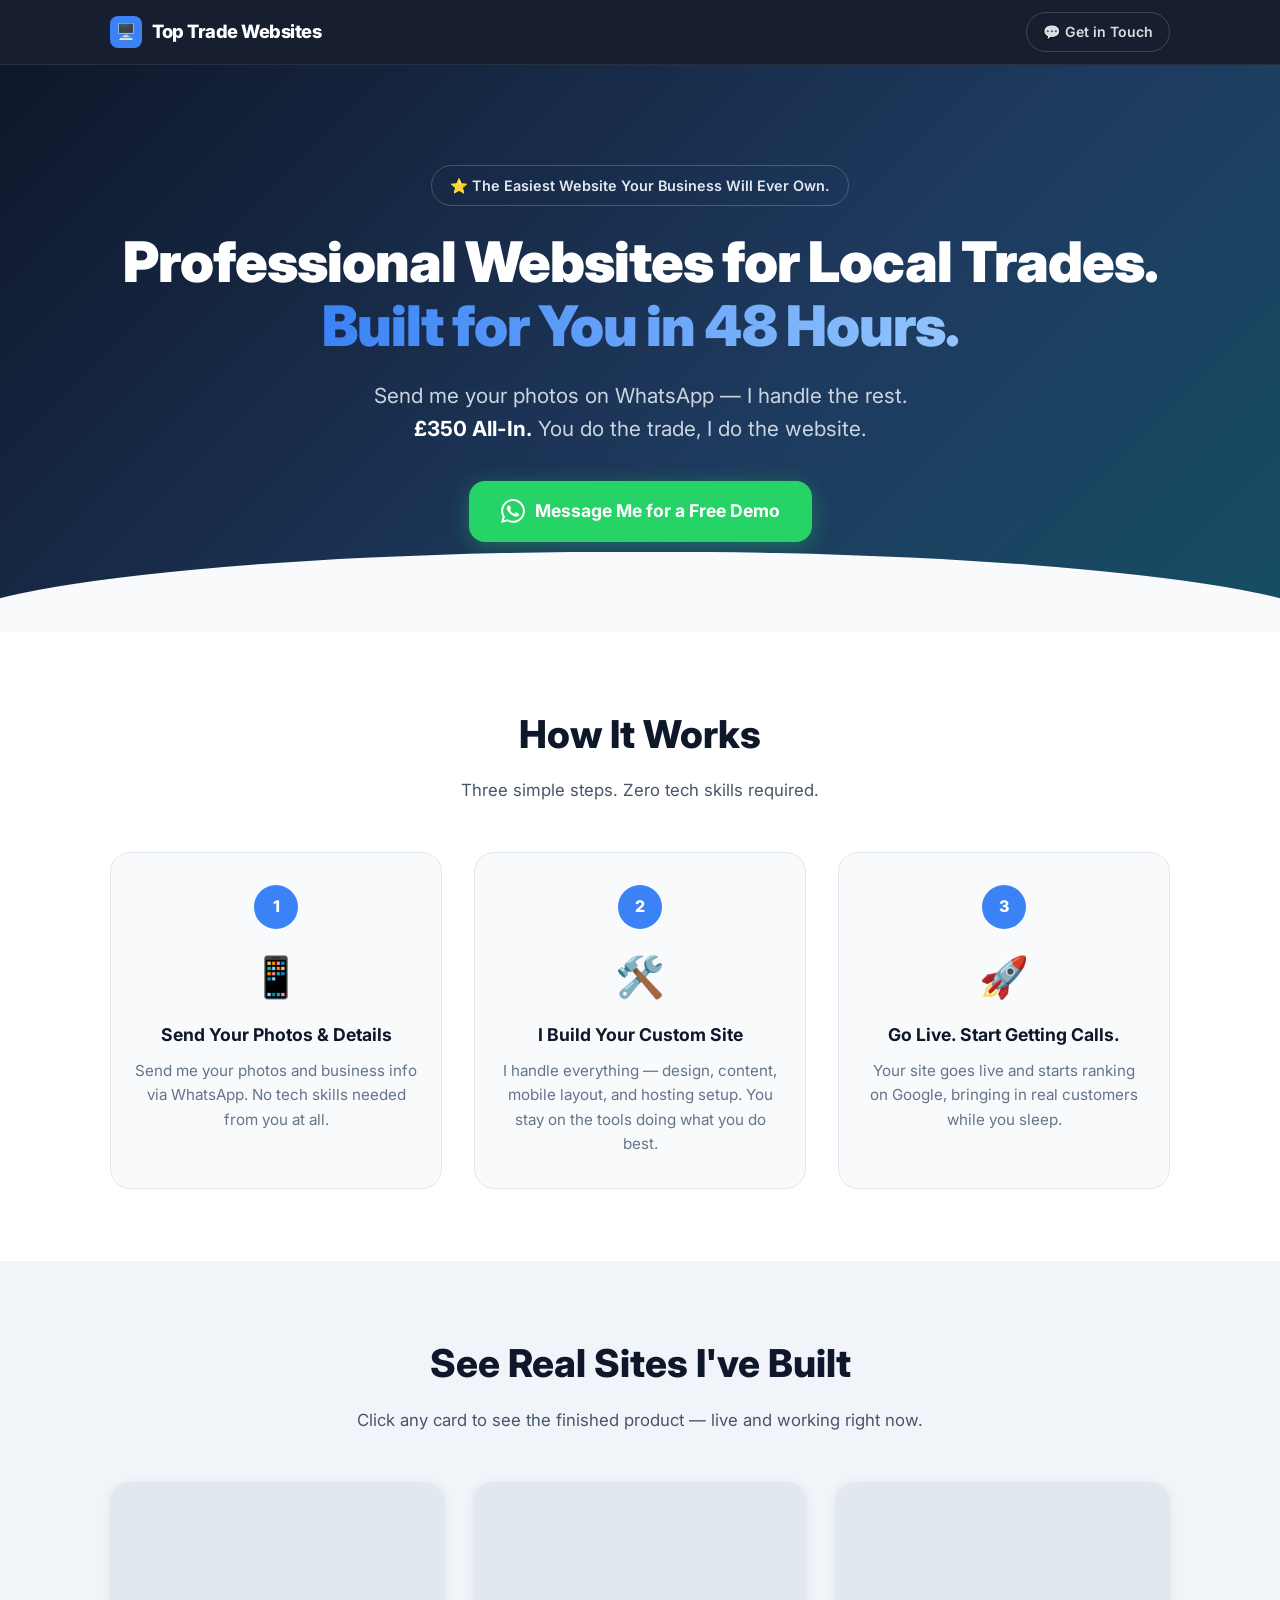
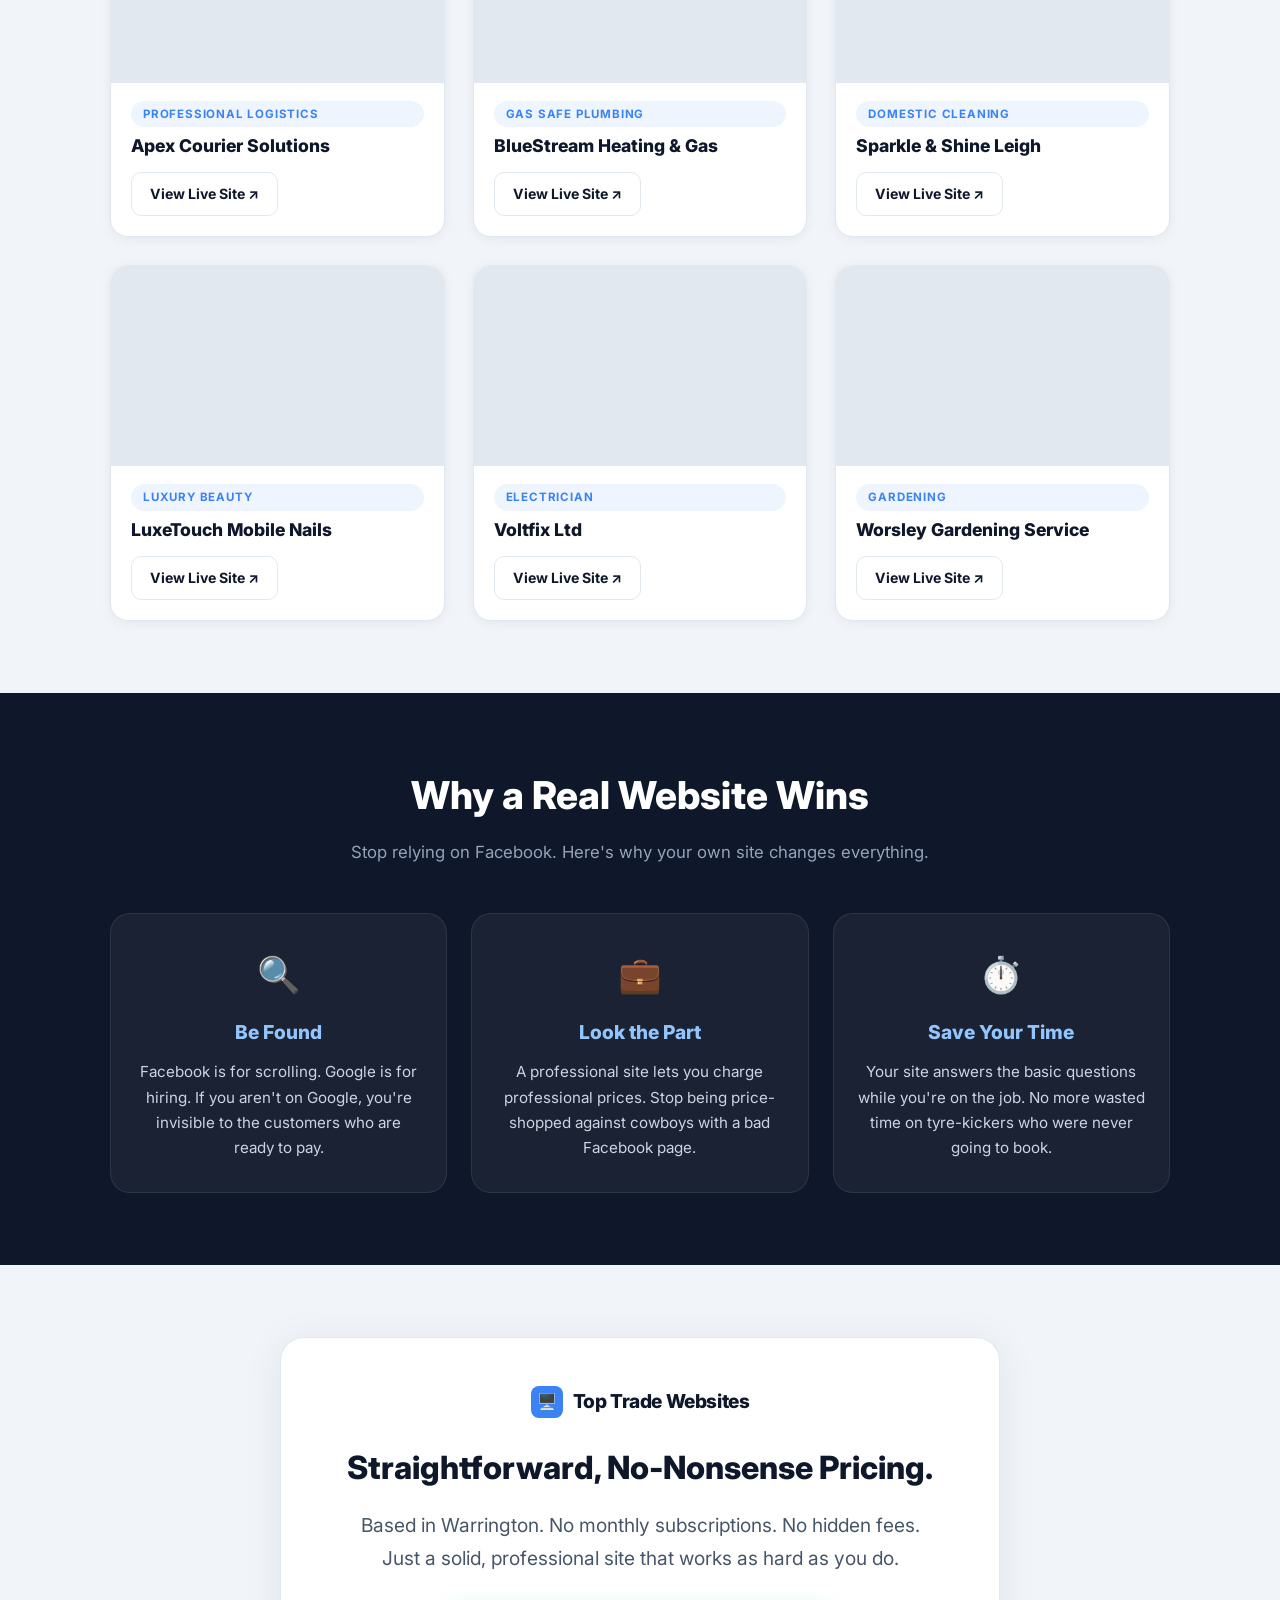
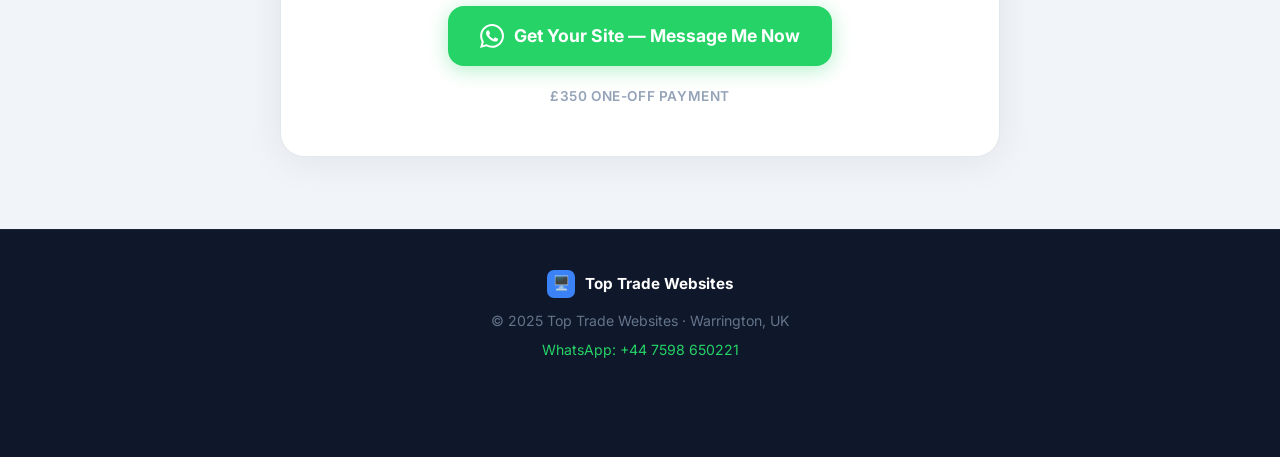
<file: index.html>
<!DOCTYPE html>
<html lang="en">
<head>
  <!-- Google tag (gtag.js) -->
<script async src="https://www.googletagmanager.com/gtag/js?id=G-680BMSB467"></script>
<script>
  window.dataLayer = window.dataLayer || [];
  function gtag(){dataLayer.push(arguments);}
  gtag('js', new Date());

  gtag('config', 'G-680BMSB467');
</script>
  <meta charset="UTF-8" />
  <meta name="viewport" content="width=device-width, initial-scale=1.0" />
  <meta name="description" content="Top Trade Websites — Professional websites for UK local tradespeople. Built for you in 48 hours. £350 all-in. Based in Warrington." />
  <title>Top Trade Websites | Professional Sites for Local Trades</title>

  <!-- Google Font -->
  <link rel="preconnect" href="https://fonts.googleapis.com" />
  <link rel="preconnect" href="https://fonts.gstatic.com" crossorigin />
  <link href="https://fonts.googleapis.com/css2?family=Inter:wght@400;600;700;800;900&display=swap" rel="stylesheet" />

  <link rel="stylesheet" href="style.css" />
</head>
<body>

  <!-- ===================== NAVBAR ===================== -->
  <nav class="navbar">
    <div class="container">
      <div class="navbar-brand">
        <div class="navbar-brand-icon">🖥️</div>
        Top Trade Websites
      </div>
      <a href="https://wa.me/447598650221" target="_blank" rel="noopener" class="navbar-cta">
        💬 Get in Touch
      </a>
    </div>
  </nav>

  <!-- ===================== HERO ===================== -->
  <section class="hero">
    <div class="container">
      <div class="inline-flex items-center gap-2 px-4 py-2 rounded-full bg-white/10 border border-white/20 text-sm font-medium mb-6" style="display:inline-flex; align-items:center; gap:8px; padding:8px 18px; border-radius:50px; border:1px solid rgba(255,255,255,0.2); font-size:0.9rem; font-weight:600; margin-bottom:24px; color:#e2e8f0;">
        ⭐ The Easiest Website Your Business Will Ever Own.
      </div>
      <h1 class="hero-headline">
        Professional Websites for Local Trades.
        <span>Built for You in 48 Hours.</span>
      </h1>
      <p class="hero-subheadline">
        Send me your photos on WhatsApp — I handle the rest.<br />
        <strong>£350 All-In.</strong> You do the trade, I do the website.
      </p>
      <!-- WhatsApp CTA — links to 447598650221 -->
      <a href="https://wa.me/447598650221" target="_blank" rel="noopener" class="btn-whatsapp">
        <svg viewBox="0 0 24 24" xmlns="http://www.w3.org/2000/svg"><path d="M17.472 14.382c-.297-.149-1.758-.867-2.03-.967-.273-.099-.471-.148-.67.15-.197.297-.767.966-.94 1.164-.173.199-.347.223-.644.075-.297-.15-1.255-.463-2.39-1.475-.883-.788-1.48-1.761-1.653-2.059-.173-.297-.018-.458.13-.606.134-.133.298-.347.446-.52.149-.174.198-.298.298-.497.099-.198.05-.371-.025-.52-.075-.149-.669-1.612-.916-2.207-.242-.579-.487-.5-.669-.51-.173-.008-.371-.01-.57-.01-.198 0-.52.074-.792.372-.272.297-1.04 1.016-1.04 2.479 0 1.462 1.065 2.875 1.213 3.074.149.198 2.096 3.2 5.077 4.487.709.306 1.262.489 1.694.625.712.227 1.36.195 1.871.118.571-.085 1.758-.719 2.006-1.413.248-.694.248-1.289.173-1.413-.074-.124-.272-.198-.57-.347m-5.421 7.403h-.004a9.87 9.87 0 01-5.031-1.378l-.361-.214-3.741.982.998-3.648-.235-.374a9.86 9.86 0 01-1.51-5.26c.001-5.45 4.436-9.884 9.888-9.884 2.64 0 5.122 1.03 6.988 2.898a9.825 9.825 0 012.893 6.994c-.003 5.45-4.437 9.884-9.885 9.884m8.413-18.297A11.815 11.815 0 0012.05 0C5.495 0 .16 5.335.157 11.892c0 2.096.547 4.142 1.588 5.945L.057 24l6.305-1.654a11.882 11.882 0 005.683 1.448h.005c6.554 0 11.89-5.335 11.893-11.893a11.821 11.821 0 00-3.48-8.413z"/></svg>
        Message Me for a Free Demo
      </a>
    </div>
  </section>

  <!-- ===================== HOW IT WORKS ===================== -->
  <section class="section how-it-works">
    <div class="container">
      <h2 class="section-title">How It Works</h2>
      <p class="section-sub">Three simple steps. Zero tech skills required.</p>
      <div class="steps-grid">

        <!-- Step 1 -->
        <div class="step-card">
          <div class="step-number">1</div>
          <div class="step-icon">📱</div>
          <h3 class="step-title">Send Your Photos &amp; Details</h3>
          <p class="step-desc">Send me your photos and business info via WhatsApp. No tech skills needed from you at all.</p>
        </div>

        <!-- Step 2 -->
        <div class="step-card">
          <div class="step-number">2</div>
          <div class="step-icon">🛠️</div>
          <h3 class="step-title">I Build Your Custom Site</h3>
          <p class="step-desc">I handle everything — design, content, mobile layout, and hosting setup. You stay on the tools doing what you do best.</p>
        </div>

        <!-- Step 3 -->
        <div class="step-card">
          <div class="step-number">3</div>
          <div class="step-icon">🚀</div>
          <h3 class="step-title">Go Live. Start Getting Calls.</h3>
          <p class="step-desc">Your site goes live and starts ranking on Google, bringing in real customers while you sleep.</p>
        </div>

      </div>
    </div>
  </section>

  <!-- ===================== PORTFOLIO DEMO GRID ===================== -->
  <section class="section portfolio-section">
    <div class="container">
      <h2 class="section-title">See Real Sites I've Built</h2>
      <p class="section-sub">Click any card to see the finished product — live and working right now.</p>

      <div class="portfolio-grid">

        <!-- ================== START PORTFOLIO CARD ==================
             HOW TO ADD A NEW CARD:
             1. Copy everything between START PORTFOLIO CARD and END PORTFOLIO CARD
             2. Paste it inside the .portfolio-grid div
             3. Update: trade-type text, business name, both href URLs, and iframe src
             ==================================================== -->
        <div class="portfolio-card">
          <div class="card-preview">
            <iframe src="https://ruty263.github.io/apexcourier/" loading="lazy" title="Apex Courier Solutions website preview"></iframe>
          </div>
          <div class="card-body">
            <div class="card-trade-type">Professional Logistics</div>
            <div class="card-name">Apex Courier Solutions</div>
            <a href="https://ruty263.github.io/apexcourier/" target="_blank" rel="noopener" class="btn-view-site">
              View Live Site ↗
            </a>
          </div>
        </div>
        <!-- ================== END PORTFOLIO CARD ================== -->

        <!-- ================== START PORTFOLIO CARD ==================
             HOW TO ADD A NEW CARD:
             1. Copy everything between START PORTFOLIO CARD and END PORTFOLIO CARD
             2. Paste it inside the .portfolio-grid div
             3. Update: trade-type text, business name, both href URLs, and iframe src
             ==================================================== -->
        <div class="portfolio-card">
          <div class="card-preview">
            <iframe src="https://ruty263.github.io/bluestream/" loading="lazy" title="BlueStream Heating & Gas website preview"></iframe>
          </div>
          <div class="card-body">
            <div class="card-trade-type">Gas Safe Plumbing</div>
            <div class="card-name">BlueStream Heating &amp; Gas</div>
            <a href="https://ruty263.github.io/bluestream/" target="_blank" rel="noopener" class="btn-view-site">
              View Live Site ↗
            </a>
          </div>
        </div>
        <!-- ================== END PORTFOLIO CARD ================== -->

        <!-- ================== START PORTFOLIO CARD ==================
             HOW TO ADD A NEW CARD:
             1. Copy everything between START PORTFOLIO CARD and END PORTFOLIO CARD
             2. Paste it inside the .portfolio-grid div
             3. Update: trade-type text, business name, both href URLs, and iframe src
             ==================================================== -->
        <div class="portfolio-card">
          <div class="card-preview">
            <iframe src="https://ruty263.github.io/sparkle/" loading="lazy" title="Sparkle & Shine Leigh website preview"></iframe>
          </div>
          <div class="card-body">
            <div class="card-trade-type">Domestic Cleaning</div>
            <div class="card-name">Sparkle &amp; Shine Leigh</div>
            <a href="https://ruty263.github.io/sparkle/" target="_blank" rel="noopener" class="btn-view-site">
              View Live Site ↗
            </a>
          </div>
        </div>
        <!-- ================== END PORTFOLIO CARD ================== -->

        <!-- ================== START PORTFOLIO CARD ==================
             HOW TO ADD A NEW CARD:
             1. Copy everything between START PORTFOLIO CARD and END PORTFOLIO CARD
             2. Paste it inside the .portfolio-grid div
             3. Update: trade-type text, business name, both href URLs, and iframe src
             ==================================================== -->
        <div class="portfolio-card">
          <div class="card-preview">
            <iframe src="https://ruty263.github.io/luxetouchnails/" loading="lazy" title="LuxeTouch Mobile Nails website preview"></iframe>
          </div>
          <div class="card-body">
            <div class="card-trade-type">Luxury Beauty</div>
            <div class="card-name">LuxeTouch Mobile Nails</div>
            <a href="https://ruty263.github.io/luxetouchnails/" target="_blank" rel="noopener" class="btn-view-site">
              View Live Site ↗
            </a>
          </div>
        </div>
        <!-- ================== END PORTFOLIO CARD ================== -->

        <!-- ================== START PORTFOLIO CARD ==================
             HOW TO ADD A NEW CARD:
             1. Copy everything between START PORTFOLIO CARD and END PORTFOLIO CARD
             2. Paste it inside the .portfolio-grid div
             3. Update: trade-type text, business name, both href URLs, and iframe src
             ==================================================== -->
        <div class="portfolio-card">
          <div class="card-preview">
            <iframe src="https://ruty263.github.io/voltfix1/" loading="lazy" title="Voltfix Ltd website preview"></iframe>
          </div>
          <div class="card-body">
            <div class="card-trade-type">Electrician</div>
            <div class="card-name">Voltfix Ltd</div>
            <a href="https://ruty263.github.io/voltfix1/" target="_blank" rel="noopener" class="btn-view-site">
              View Live Site ↗
            </a>
          </div>
        </div>
        <!-- ================== END PORTFOLIO CARD ================== -->

        <!-- ================== START PORTFOLIO CARD ==================
             HOW TO ADD A NEW CARD:
             1. Copy everything between START PORTFOLIO CARD and END PORTFOLIO CARD
             2. Paste it inside the .portfolio-grid div
             3. Update: trade-type text, business name, both href URLs, and iframe src
             ==================================================== -->
        <div class="portfolio-card">
          <div class="card-preview">
            <iframe src="https://ruty263.github.io/worsleygardening/" loading="lazy" title="Worsley Gardening Service website preview"></iframe>
          </div>
          <div class="card-body">
            <div class="card-trade-type">Gardening</div>
            <div class="card-name">Worsley Gardening Service</div>
            <a href="https://ruty263.github.io/worsleygardening/" target="_blank" rel="noopener" class="btn-view-site">
              View Live Site ↗
            </a>
          </div>
        </div>
        <!-- ================== END PORTFOLIO CARD ================== -->

      </div><!-- /portfolio-grid -->
    </div>
  </section>

  <!-- ===================== WHY A REAL WEBSITE WINS ===================== -->
  <section class="section why-section">
    <div class="container">
      <h2 class="section-title">Why a Real Website Wins</h2>
      <p class="section-sub">Stop relying on Facebook. Here's why your own site changes everything.</p>
      <div class="why-grid">

        <div class="why-card">
          <div class="why-icon">🔍</div>
          <h3 class="why-title">Be Found</h3>
          <p class="why-text">Facebook is for scrolling. Google is for hiring. If you aren't on Google, you're invisible to the customers who are ready to pay.</p>
        </div>

        <div class="why-card">
          <div class="why-icon">💼</div>
          <h3 class="why-title">Look the Part</h3>
          <p class="why-text">A professional site lets you charge professional prices. Stop being price-shopped against cowboys with a bad Facebook page.</p>
        </div>

        <div class="why-card">
          <div class="why-icon">⏱️</div>
          <h3 class="why-title">Save Your Time</h3>
          <p class="why-text">Your site answers the basic questions while you're on the job. No more wasted time on tyre-kickers who were never going to book.</p>
        </div>

      </div>
    </div>
  </section>

  <!-- ===================== VALUE PROP / ABOUT ===================== -->
  <section class="section about-section">
    <div class="container">
      <div class="about-card">
        <div class="about-brand">
          <div class="about-brand-icon">🖥️</div>
          <span class="about-brand-name">Top Trade Websites</span>
        </div>
        <h2 class="about-headline">Straightforward, No-Nonsense Pricing.</h2>
        <p class="about-tagline">
          Based in Warrington. No monthly subscriptions. No hidden fees.<br />
          Just a solid, professional site that works as hard as you do.
        </p>
        <!-- WhatsApp CTA -->
        <a href="https://wa.me/447598650221" target="_blank" rel="noopener" class="btn-whatsapp">
          <svg viewBox="0 0 24 24" xmlns="http://www.w3.org/2000/svg"><path d="M17.472 14.382c-.297-.149-1.758-.867-2.03-.967-.273-.099-.471-.148-.67.15-.197.297-.767.966-.94 1.164-.173.199-.347.223-.644.075-.297-.15-1.255-.463-2.39-1.475-.883-.788-1.48-1.761-1.653-2.059-.173-.297-.018-.458.13-.606.134-.133.298-.347.446-.52.149-.174.198-.298.298-.497.099-.198.05-.371-.025-.52-.075-.149-.669-1.612-.916-2.207-.242-.579-.487-.5-.669-.51-.173-.008-.371-.01-.57-.01-.198 0-.52.074-.792.372-.272.297-1.04 1.016-1.04 2.479 0 1.462 1.065 2.875 1.213 3.074.149.198 2.096 3.2 5.077 4.487.709.306 1.262.489 1.694.625.712.227 1.36.195 1.871.118.571-.085 1.758-.719 2.006-1.413.248-.694.248-1.289.173-1.413-.074-.124-.272-.198-.57-.347m-5.421 7.403h-.004a9.87 9.87 0 01-5.031-1.378l-.361-.214-3.741.982.998-3.648-.235-.374a9.86 9.86 0 01-1.51-5.26c.001-5.45 4.436-9.884 9.888-9.884 2.64 0 5.122 1.03 6.988 2.898a9.825 9.825 0 012.893 6.994c-.003 5.45-4.437 9.884-9.885 9.884m8.413-18.297A11.815 11.815 0 0012.05 0C5.495 0 .16 5.335.157 11.892c0 2.096.547 4.142 1.588 5.945L.057 24l6.305-1.654a11.882 11.882 0 005.683 1.448h.005c6.554 0 11.89-5.335 11.893-11.893a11.821 11.821 0 00-3.48-8.413z"/></svg>
          Get Your Site — Message Me Now
        </a>
        <p class="about-price-note">£350 One-Off Payment</p>
      </div>
    </div>
  </section>

  <!-- ===================== FOOTER ===================== -->
  <footer class="footer">
    <div class="footer-brand">
      <div class="footer-brand-icon">🖥️</div>
      <span class="footer-brand-name">Top Trade Websites</span>
    </div>
    <p>© 2025 Top Trade Websites · Warrington, UK</p>
    <p style="margin-top:6px;">
      <a href="https://wa.me/447598650221" style="color:#25d366;">WhatsApp: +44 7598 650221</a>
    </p>
  </footer>

  <!-- ===================== STICKY WHATSAPP BUTTON =====================
       Fixed to the bottom of the screen on mobile.
       Hidden on desktop (≥768px) via CSS.
  ============================================================ -->
  <div class="sticky-whatsapp">
    <a href="https://wa.me/447598650221" target="_blank" rel="noopener" aria-label="Message on WhatsApp">
      <svg viewBox="0 0 24 24" xmlns="http://www.w3.org/2000/svg"><path d="M17.472 14.382c-.297-.149-1.758-.867-2.03-.967-.273-.099-.471-.148-.67.15-.197.297-.767.966-.94 1.164-.173.199-.347.223-.644.075-.297-.15-1.255-.463-2.39-1.475-.883-.788-1.48-1.761-1.653-2.059-.173-.297-.018-.458.13-.606.134-.133.298-.347.446-.52.149-.174.198-.298.298-.497.099-.198.05-.371-.025-.52-.075-.149-.669-1.612-.916-2.207-.242-.579-.487-.5-.669-.51-.173-.008-.371-.01-.57-.01-.198 0-.52.074-.792.372-.272.297-1.04 1.016-1.04 2.479 0 1.462 1.065 2.875 1.213 3.074.149.198 2.096 3.2 5.077 4.487.709.306 1.262.489 1.694.625.712.227 1.36.195 1.871.118.571-.085 1.758-.719 2.006-1.413.248-.694.248-1.289.173-1.413-.074-.124-.272-.198-.57-.347m-5.421 7.403h-.004a9.87 9.87 0 01-5.031-1.378l-.361-.214-3.741.982.998-3.648-.235-.374a9.86 9.86 0 01-1.51-5.26c.001-5.45 4.436-9.884 9.888-9.884 2.64 0 5.122 1.03 6.988 2.898a9.825 9.825 0 012.893 6.994c-.003 5.45-4.437 9.884-9.885 9.884m8.413-18.297A11.815 11.815 0 0012.05 0C5.495 0 .16 5.335.157 11.892c0 2.096.547 4.142 1.588 5.945L.057 24l6.305-1.654a11.882 11.882 0 005.683 1.448h.005c6.554 0 11.89-5.335 11.893-11.893a11.821 11.821 0 00-3.48-8.413z"/></svg>
      WhatsApp Me Now
    </a>
  </div>

</body>
</html>
</file>
<file: style.css>
/* ============================================================
   Top Trade Websites — Portfolio Hub
   style.css
   ============================================================ */

/* ---------- RESET & BASE ---------- */
*, *::before, *::after {
  box-sizing: border-box;
  margin: 0;
  padding: 0;
}

html {
  scroll-behavior: smooth;
}

body {
  font-family: 'Inter', Arial, sans-serif;
  font-size: 16px;
  line-height: 1.6;
  color: #1a1a2e;
  background: #f8fafc;
  max-width: 100%;
  overflow-x: hidden;
}

img {
  max-width: 100%;
  display: block;
}

a {
  text-decoration: none;
  color: inherit;
}

/* ---------- UTILITY ---------- */
.container {
  width: 100%;
  max-width: 1100px;
  margin: 0 auto;
  padding: 0 20px;
}

.section {
  padding: 72px 0;
}

.section-title {
  font-size: clamp(1.6rem, 4vw, 2.4rem);
  font-weight: 800;
  text-align: center;
  margin-bottom: 12px;
  color: #0f172a;
}

.section-sub {
  text-align: center;
  color: #475569;
  font-size: 1.05rem;
  margin-bottom: 48px;
}

/* ---------- NAVBAR ---------- */
.navbar {
  background: rgba(15, 23, 42, 0.97);
  backdrop-filter: blur(8px);
  padding: 0;
  position: sticky;
  top: 0;
  z-index: 100;
  border-bottom: 1px solid rgba(255,255,255,0.08);
}

.navbar .container {
  display: flex;
  align-items: center;
  justify-content: space-between;
  height: 64px;
}

.navbar-brand {
  display: flex;
  align-items: center;
  gap: 10px;
  color: #fff;
  font-size: 1.15rem;
  font-weight: 800;
  letter-spacing: -0.5px;
}

.navbar-brand-icon {
  width: 32px;
  height: 32px;
  background: #3b82f6;
  border-radius: 8px;
  display: flex;
  align-items: center;
  justify-content: center;
  font-size: 1rem;
  flex-shrink: 0;
}

.navbar-cta {
  display: none;
  align-items: center;
  gap: 8px;
  color: rgba(255,255,255,0.85);
  font-size: 0.88rem;
  font-weight: 600;
  padding: 8px 16px;
  border-radius: 50px;
  border: 1px solid rgba(255,255,255,0.18);
  transition: background 0.2s;
}

.navbar-cta:hover {
  background: rgba(255,255,255,0.1);
}

@media (min-width: 560px) {
  .navbar-cta {
    display: flex;
  }
}

/* ---------- HERO ---------- */
.hero {
  background: linear-gradient(135deg, #0f172a 0%, #1e3a5f 60%, #164e63 100%);
  color: #fff;
  padding: 100px 0 90px;
  text-align: center;
  position: relative;
  overflow: hidden;
}

.hero::after {
  content: '';
  position: absolute;
  bottom: 0;
  left: 0;
  right: 0;
  height: 80px;
  background: #f8fafc;
  clip-path: ellipse(55% 100% at 50% 100%);
}

.hero-headline {
  font-size: clamp(2rem, 5.5vw, 3.5rem);
  font-weight: 900;
  line-height: 1.15;
  margin-bottom: 20px;
  letter-spacing: -1px;
}

.hero-headline span {
  color: #93c5fd; /* blue-300 */
  background: linear-gradient(90deg, #3b82f6, #93c5fd);
  -webkit-background-clip: text;
  -webkit-text-fill-color: transparent;
  background-clip: text;
}

.hero-subheadline {
  font-size: clamp(1rem, 2.5vw, 1.3rem);
  color: #cbd5e1;
  margin-bottom: 36px;
  max-width: 600px;
  margin-left: auto;
  margin-right: auto;
}

.hero-subheadline strong {
  color: #fff;
  font-weight: 700;
}

/* ---------- WHATSAPP BUTTON (always green — brand recognition) ---------- */
.btn-whatsapp {
  display: inline-flex;
  align-items: center;
  gap: 10px;
  background: #25d366;
  color: #fff;
  font-size: 1.1rem;
  font-weight: 700;
  padding: 16px 32px;
  border-radius: 16px;
  border: none;
  cursor: pointer;
  text-decoration: none;
  transition: background 0.2s, transform 0.15s, box-shadow 0.2s;
  box-shadow: 0 4px 20px rgba(37, 211, 102, 0.35);
}

.btn-whatsapp:hover {
  background: #1ebe5d;
  transform: translateY(-2px);
  box-shadow: 0 8px 28px rgba(37, 211, 102, 0.45);
}

.btn-whatsapp svg {
  width: 24px;
  height: 24px;
  fill: #fff;
  flex-shrink: 0;
}

/* ---------- HOW IT WORKS ---------- */
.how-it-works {
  background: #fff;
}

.steps-grid {
  display: grid;
  grid-template-columns: 1fr;
  gap: 32px;
}

@media (min-width: 640px) {
  .steps-grid {
    grid-template-columns: repeat(3, 1fr);
  }
}

.step-card {
  text-align: center;
  padding: 32px 24px;
  border-radius: 20px;
  background: #f8fafc;
  border: 1px solid #e2e8f0;
  position: relative;
}

.step-number {
  display: inline-flex;
  align-items: center;
  justify-content: center;
  width: 44px;
  height: 44px;
  background: #3b82f6;
  color: #fff;
  border-radius: 50%;
  font-weight: 800;
  font-size: 1rem;
  margin-bottom: 16px;
}

.step-icon {
  font-size: 2.5rem;
  margin-bottom: 12px;
}

.step-title {
  font-size: 1.1rem;
  font-weight: 700;
  color: #0f172a;
  margin-bottom: 10px;
}

.step-desc {
  color: #64748b;
  font-size: 0.95rem;
  line-height: 1.6;
}

/* ---------- PORTFOLIO GRID ---------- */
.portfolio-section {
  background: #f1f5f9;
}

/* PORTFOLIO GRID — 1 col mobile, 2 tablet, 3 desktop */
.portfolio-grid {
  display: grid;
  grid-template-columns: 1fr;
  gap: 28px;
}

@media (min-width: 600px) {
  .portfolio-grid {
    grid-template-columns: repeat(2, 1fr);
  }
}

@media (min-width: 900px) {
  .portfolio-grid {
    grid-template-columns: repeat(3, 1fr);
  }
}

/* ============================================================
   PORTFOLIO CARD — Copy/paste the HTML block between
   "START PORTFOLIO CARD" and "END PORTFOLIO CARD" comments
   inside the .portfolio-grid div to add a new website.
   ============================================================ */
.portfolio-card {
  background: #fff;
  border-radius: 18px;
  overflow: hidden;
  border: 1px solid #e2e8f0;
  box-shadow: 0 2px 12px rgba(0,0,0,0.06);
  transition: transform 0.2s, box-shadow 0.2s, border-color 0.2s;
  display: flex;
  flex-direction: column;
}

.portfolio-card:hover {
  transform: translateY(-4px);
  box-shadow: 0 16px 40px rgba(0,0,0,0.10);
  border-color: rgba(59, 130, 246, 0.3);
}

.card-preview {
  position: relative;
  width: 100%;
  height: 200px;
  overflow: hidden;
  background: #e2e8f0;
}

.card-preview iframe {
  width: 400%;
  height: 800px;
  transform: scale(0.25);
  transform-origin: top left;
  pointer-events: none;
  border: none;
}

.card-body {
  padding: 18px 20px 20px;
  flex: 1;
  display: flex;
  flex-direction: column;
}

.card-trade-type {
  display: inline-block;
  font-size: 0.72rem;
  font-weight: 700;
  text-transform: uppercase;
  letter-spacing: 0.8px;
  color: #3b82f6;
  background: rgba(59, 130, 246, 0.08);
  padding: 4px 12px;
  border-radius: 50px;
  margin-bottom: 8px;
}

.card-name {
  font-size: 1.1rem;
  font-weight: 800;
  color: #0f172a;
  margin-bottom: 14px;
  line-height: 1.3;
}

.btn-view-site {
  display: inline-flex;
  align-items: center;
  gap: 6px;
  background: transparent;
  color: #0f172a;
  font-size: 0.88rem;
  font-weight: 700;
  padding: 10px 18px;
  border-radius: 10px;
  border: 1px solid #e2e8f0;
  text-decoration: none;
  margin-top: auto;
  transition: background 0.2s, color 0.2s, border-color 0.2s;
  width: fit-content;
}

.btn-view-site:hover {
  background: #3b82f6;
  color: #fff;
  border-color: #3b82f6;
}

/* ---------- WHY A REAL WEBSITE WINS ---------- */
.why-section {
  background: #0f172a;
  color: #fff;
}

.why-section .section-title {
  color: #fff;
}

.why-section .section-sub {
  color: #94a3b8;
}

.why-grid {
  display: grid;
  grid-template-columns: 1fr;
  gap: 24px;
}

@media (min-width: 640px) {
  .why-grid {
    grid-template-columns: repeat(3, 1fr);
  }
}

.why-card {
  background: rgba(255,255,255,0.05);
  border: 1px solid rgba(255,255,255,0.08);
  border-radius: 20px;
  padding: 32px 24px;
  text-align: center;
  transition: background 0.2s, transform 0.2s;
}

.why-card:hover {
  background: rgba(255,255,255,0.09);
  transform: translateY(-6px);
}

.why-icon {
  font-size: 2.2rem;
  margin-bottom: 14px;
}

.why-title {
  font-size: 1.2rem;
  font-weight: 800;
  color: #93c5fd;
  margin-bottom: 12px;
}

.why-text {
  color: #cbd5e1;
  font-size: 0.95rem;
  line-height: 1.65;
}

/* ---------- VALUE PROP / ABOUT ---------- */
.about-section {
  background: #f1f5f9;
  text-align: center;
}

.about-card {
  background: #fff;
  border-radius: 24px;
  padding: 48px 32px;
  box-shadow: 0 4px 40px rgba(0,0,0,0.07);
  border: 1px solid #e2e8f0;
  max-width: 720px;
  margin: 0 auto;
}

.about-brand {
  display: inline-flex;
  align-items: center;
  gap: 10px;
  margin-bottom: 24px;
}

.about-brand-icon {
  width: 32px;
  height: 32px;
  background: #3b82f6;
  border-radius: 8px;
  display: flex;
  align-items: center;
  justify-content: center;
  font-size: 1rem;
}

.about-brand-name {
  font-size: 1.2rem;
  font-weight: 800;
  color: #0f172a;
  letter-spacing: -0.4px;
}

.about-headline {
  font-size: clamp(1.5rem, 3.5vw, 2rem);
  font-weight: 800;
  color: #0f172a;
  margin-bottom: 16px;
}

.about-tagline {
  font-size: clamp(1rem, 2.2vw, 1.2rem);
  color: #475569;
  max-width: 580px;
  margin: 0 auto 32px;
  line-height: 1.7;
}

.about-price-note {
  margin-top: 20px;
  font-size: 0.85rem;
  text-transform: uppercase;
  letter-spacing: 0.6px;
  color: #94a3b8;
  font-weight: 600;
}

/* ---------- STICKY WHATSAPP BUTTON ---------- */
.sticky-whatsapp {
  position: fixed;
  bottom: 0;
  left: 0;
  right: 0;
  padding: 16px;
  background: linear-gradient(to top, rgba(15,23,42,0.7) 0%, rgba(15,23,42,0.2) 60%, transparent 100%);
  z-index: 1000;
  display: flex;
  justify-content: center;
}

/* Show on mobile only — hide on desktop */
@media (min-width: 768px) {
  .sticky-whatsapp {
    display: none;
  }
}

.sticky-whatsapp a {
  width: 100%;
  max-width: 360px;
  display: flex;
  align-items: center;
  justify-content: center;
  gap: 10px;
  background: #25d366;
  color: #fff;
  font-size: 1rem;
  font-weight: 700;
  padding: 16px 24px;
  border-radius: 16px;
  box-shadow: 0 8px 32px rgba(37, 211, 102, 0.45);
  text-decoration: none;
  transition: background 0.2s;
}

.sticky-whatsapp a:hover {
  background: #1ebe5d;
}

.sticky-whatsapp svg {
  width: 22px;
  height: 22px;
  fill: #fff;
  flex-shrink: 0;
}

/* ---------- FOOTER ---------- */
.footer {
  background: #0f172a;
  color: #64748b;
  text-align: center;
  padding: 40px 20px 96px;
  font-size: 0.88rem;
  border-top: 1px solid rgba(255,255,255,0.06);
}

.footer-brand {
  display: inline-flex;
  align-items: center;
  gap: 10px;
  margin-bottom: 12px;
}

.footer-brand-icon {
  width: 28px;
  height: 28px;
  background: #3b82f6;
  border-radius: 7px;
  display: flex;
  align-items: center;
  justify-content: center;
  font-size: 0.85rem;
}

.footer-brand-name {
  color: #fff;
  font-weight: 700;
  font-size: 0.95rem;
}

/* ---------- RESPONSIVE HELPERS ---------- */
@media (max-width: 640px) {
  .section {
    padding: 52px 0;
  }

  .hero {
    padding: 72px 0 80px;
  }
}
</file>
